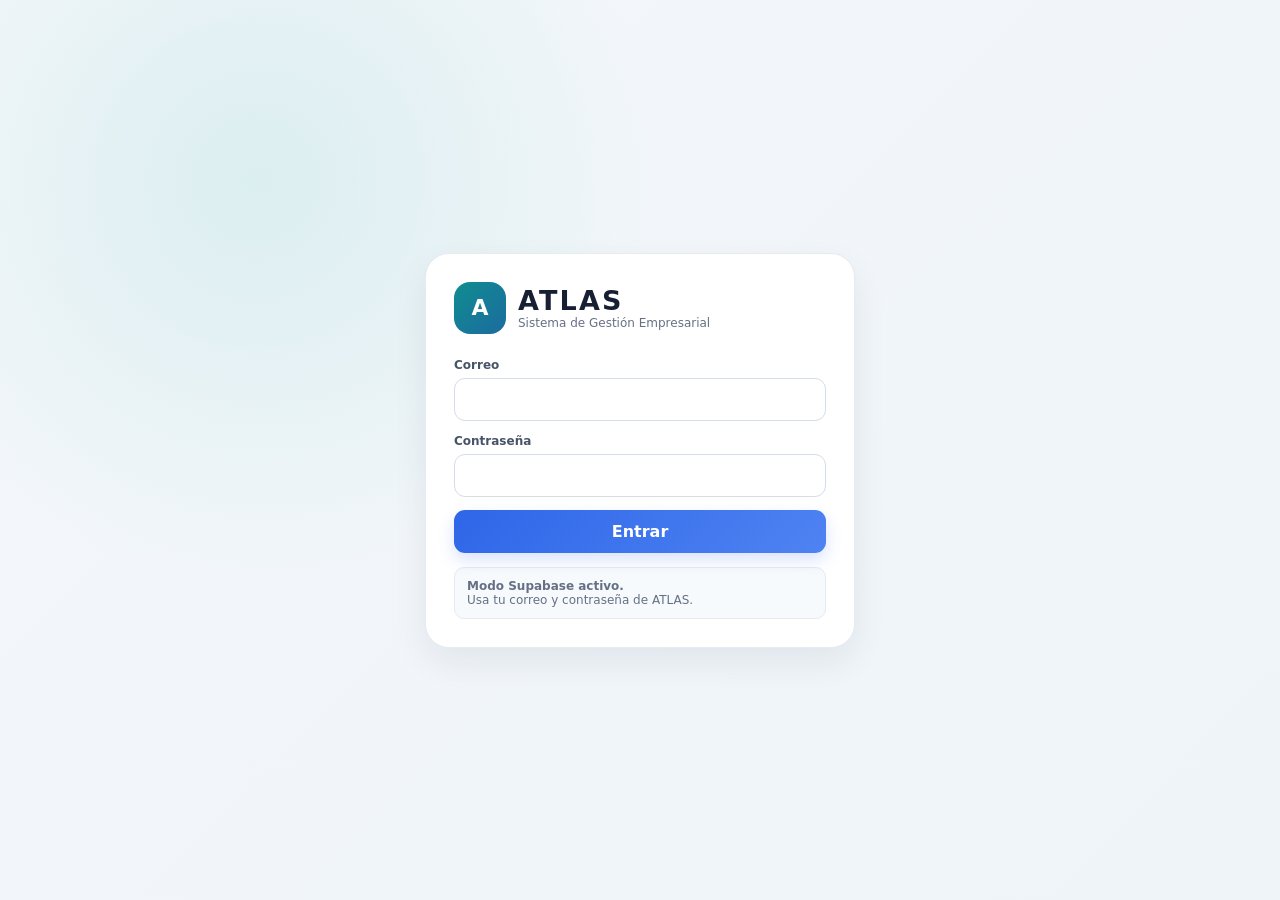
<file: index.html>
<!doctype html>
<html lang="es">
<head>
  <meta charset="UTF-8">
  <meta name="viewport" content="width=device-width,initial-scale=1">
  <meta name="theme-color" content="#0b1f33">
  <meta name="description" content="ATLAS - Sistema de Gestión Empresarial">
  <title>ATLAS</title>
  <link rel="manifest" href="./manifest.webmanifest">
  <link rel="icon" href="data:,">
  <link rel="stylesheet" href="./assets/app.css">
  <script>window.addEventListener("error",function(event){const app=document.getElementById("app");if(!app||app.innerHTML.trim())return;app.innerHTML='<div style="font-family:Arial,sans-serif;max-width:720px;margin:10vh auto;padding:28px;border:1px solid #ddd;border-radius:16px;background:#fff;color:#172033"><h1>ATLAS</h1><h2>No se pudo iniciar la aplicación</h2><p>Recarga con <strong>Ctrl + Shift + R</strong>. Si continúa, envía una captura de esta pantalla.</p><pre style="white-space:pre-wrap;background:#f6f7f9;padding:14px;border-radius:10px">'+String(event.message||"Error desconocido").replace(/[&<>]/g,s=>({"&":"&amp;","<":"&lt;",">":"&gt;"}[s]))+'</pre><small>ATLAS v75 · diagnóstico de arranque</small></div>'});</script>
</head>
<body>
  <div id="app"></div>
  <script type="module" src="./assets/app.js"></script>
  <script type="module" src="./assets/remote-masters-ui.js"></script>
  <script type="module" src="./assets/remote-admin-ui.js"></script>
  <script type="module" src="./assets/remote-operations-ui.js"></script>
  <script type="module" src="./assets/remote-cash-ui.js"></script>
</body>
</html>
</file>
<file: assets/app.css>
:root{
 --bg:#f4f7fb;--panel:#fff;--panel2:#f8fafc;--text:#172033;--muted:#667085;--line:#e6ebf1;
 --nav:#0b1f33;--nav2:#12324e;--primary:#143f63;--accent:#0f8d8f;--ok:#18794e;--warn:#b66a00;--danger:#b42318;
 --shadow:0 14px 35px rgba(15,23,42,.07)
}
*{box-sizing:border-box}html,body{margin:0;min-height:100%;font-family:Inter,ui-sans-serif,system-ui,-apple-system,"Segoe UI",sans-serif;background:var(--bg);color:var(--text)}
button,input,select{font:inherit}button{cursor:pointer}
.login-page{min-height:100vh;display:grid;place-items:center;padding:24px;background:radial-gradient(circle at 20% 20%,#dbeef0,transparent 32%),linear-gradient(135deg,#f4f7fb,#eef4f8)}
.login-card{width:min(430px,100%);background:white;border:1px solid var(--line);border-radius:24px;padding:28px;box-shadow:var(--shadow)}
.logo-lockup{display:flex;align-items:center;gap:12px;margin-bottom:24px}.logo-mark{width:52px;height:52px;border-radius:16px;background:linear-gradient(135deg,#0f8d8f,#1c6ba0);display:grid;place-items:center;color:white;font-weight:900;font-size:22px}.logo-title{font-size:27px;font-weight:900;letter-spacing:.08em}.logo-sub{color:var(--muted);font-size:12px}
.field{margin-bottom:13px}.field label{display:block;font-size:12px;font-weight:800;color:#475467;margin-bottom:6px}.field input,.field select{width:100%;border:1px solid #d5dde7;border-radius:11px;padding:11px 12px;background:white}
.btn{border:0;border-radius:11px;padding:10px 14px;font-weight:800}.btn-primary{background:var(--primary);color:white}.btn-soft{background:#edf4f8;color:var(--primary)}.btn-danger{background:#fff0ee;color:var(--danger)}
.btn-block{width:100%;padding:12px}.hintbox{margin-top:14px;padding:11px 12px;background:#f7fafc;border:1px solid var(--line);border-radius:10px;color:var(--muted);font-size:12px}
.layout{display:grid;grid-template-columns:265px 1fr;min-height:100vh}.sidebar{background:var(--nav);color:white;padding:18px 14px;position:sticky;top:0;height:100vh;overflow:auto}.brand{display:flex;align-items:center;gap:10px;padding:8px 10px 20px}.brand .logo-mark{width:42px;height:42px;font-size:18px}.brand strong{font-size:18px;letter-spacing:.08em}.brand small{display:block;color:#9db2c3;margin-top:2px}
.nav{display:grid;gap:4px}.nav .section{font-size:10px;color:#7190a6;text-transform:uppercase;letter-spacing:.12em;margin:14px 12px 6px}.nav button{border:0;background:transparent;color:#d9e4ed;text-align:left;border-radius:10px;padding:10px 12px}.nav button:hover,.nav button.active{background:var(--nav2);color:white}.nav button.disabled{opacity:.5}
.main{min-width:0}.topbar{height:68px;background:white;border-bottom:1px solid var(--line);display:flex;justify-content:space-between;align-items:center;padding:0 22px;position:sticky;top:0;z-index:10}.top-left{display:flex;gap:10px;align-items:center}.menu-toggle{display:none;border:0;background:#f1f5f9;border-radius:9px;padding:8px 10px}.company-pill{background:#eef6fb;color:#123b61;padding:7px 11px;border-radius:999px;font-size:12px;font-weight:800}.userbox{display:flex;gap:10px;align-items:center}.avatar{width:36px;height:36px;border-radius:50%;background:#dceaf5;color:#123b61;display:grid;place-items:center;font-weight:900}
.content{padding:22px;max-width:1500px;margin:auto}.hero{display:flex;justify-content:space-between;gap:16px;align-items:flex-start;margin-bottom:18px}.hero h2{font-size:27px;margin:0 0 5px}.hero p{margin:0;color:var(--muted)}
.grid{display:grid;gap:15px}.stats{grid-template-columns:repeat(4,minmax(0,1fr));margin-bottom:16px}.card{background:white;border:1px solid var(--line);border-radius:16px;padding:17px;box-shadow:0 3px 12px rgba(15,23,42,.03)}.stat .label{font-size:12px;color:var(--muted)}.stat .value{font-size:26px;font-weight:900;margin-top:7px}.stat .hint{font-size:12px;color:var(--ok);margin-top:7px}.two{grid-template-columns:1.25fr .75fr}.section-title{display:flex;justify-content:space-between;align-items:center;margin-bottom:12px}.section-title h3{margin:0;font-size:16px}
.toolbar{display:flex;gap:9px;flex-wrap:wrap;margin-bottom:12px}.toolbar input,.toolbar select{border:1px solid #d5dde7;border-radius:10px;padding:9px 11px;background:white}.toolbar input{min-width:240px}
.table-wrap{overflow:auto}.table{width:100%;border-collapse:collapse;min-width:760px}.table th,.table td{padding:11px 9px;border-bottom:1px solid var(--line);font-size:13px;text-align:left}.table th{font-size:11px;text-transform:uppercase;letter-spacing:.05em;color:var(--muted)}.badge{display:inline-flex;padding:5px 8px;border-radius:999px;font-size:11px;font-weight:800}.ok{background:#eaf7ef;color:var(--ok)}.warn{background:#fff6e7;color:var(--warn)}.danger{background:#fff0ee;color:var(--danger)}
.form-grid{display:grid;grid-template-columns:repeat(2,minmax(0,1fr));gap:13px}.modal-bg{position:fixed;inset:0;background:rgba(9,17,27,.48);display:grid;place-items:center;padding:18px;z-index:40}.modal{width:min(650px,100%);max-height:90vh;overflow:auto;background:white;border-radius:18px;padding:20px;box-shadow:var(--shadow)}.modal h3{margin:0 0 15px}.modal-actions{display:flex;justify-content:flex-end;gap:9px;margin-top:16px}.notice{padding:12px 13px;border-radius:12px;background:#eff8ff;border:1px solid #cfe7fa;color:#205d83;font-size:13px}.list{display:grid;gap:9px}.list-item{border:1px solid var(--line);border-radius:12px;background:var(--panel2);padding:11px 12px;display:flex;justify-content:space-between;gap:12px}.list-item small{color:var(--muted)}
@media(max-width:1050px){.stats{grid-template-columns:repeat(2,1fr)}.two{grid-template-columns:1fr}}
@media(max-width:780px){.layout{grid-template-columns:1fr}.sidebar{position:fixed;left:-280px;width:265px;z-index:30;transition:.2s}.sidebar.open{left:0}.menu-toggle{display:inline-block}.content{padding:15px}.topbar{padding:0 14px}.hero{flex-direction:column}.form-grid{grid-template-columns:1fr}.company-pill{display:none}}
@media(max-width:500px){.stats{grid-template-columns:1fr}.toolbar input{min-width:100%;width:100%}.hero h2{font-size:23px}}

.kpi-row{display:grid;grid-template-columns:repeat(5,minmax(0,1fr));gap:14px;margin-bottom:16px}
.pos-grid{display:grid;grid-template-columns:1.15fr .85fr;gap:15px}
.pos-products{display:grid;grid-template-columns:repeat(3,minmax(0,1fr));gap:10px}
.product-tile{border:1px solid var(--line);background:white;border-radius:13px;padding:12px;cursor:pointer}
.product-tile:hover{border-color:#a8c9dd;box-shadow:0 4px 14px rgba(15,23,42,.05)}
.product-tile strong{display:block;margin-bottom:4px}.product-tile small{color:var(--muted)}
.cart-row{display:grid;grid-template-columns:1fr 70px 90px 32px;gap:8px;align-items:center;padding:9px 0;border-bottom:1px solid var(--line)}
.cart-row input{width:100%;border:1px solid #d5dde7;border-radius:8px;padding:7px}
.total-box{background:#0f2337;color:white;border-radius:14px;padding:16px;margin-top:14px}
.total-box .line{display:flex;justify-content:space-between;margin:6px 0}.total-box .grand{font-size:22px;font-weight:900;border-top:1px solid rgba(255,255,255,.2);padding-top:10px;margin-top:10px}
.metric-mini{padding:12px;border-radius:12px;background:#f8fafc;border:1px solid var(--line)}.metric-mini strong{font-size:20px;display:block}.metric-mini small{color:var(--muted)}
@media(max-width:1100px){.kpi-row{grid-template-columns:repeat(2,1fr)}.pos-grid{grid-template-columns:1fr}.pos-products{grid-template-columns:repeat(2,1fr)}}
@media(max-width:600px){.kpi-row{grid-template-columns:1fr}.pos-products{grid-template-columns:1fr}.cart-row{grid-template-columns:1fr 60px 75px 30px}}

.print-note{font-size:12px;color:var(--muted)}

.file-box{border:1px dashed #b9c8d6;border-radius:12px;padding:16px;background:#fafcff}

.sync-pill{font-size:11px;font-weight:800;padding:6px 9px;border-radius:999px}
.sync-pill.local{background:#eef2f6;color:#52606d}.sync-pill.cloud{background:#eaf7ef;color:#18794e}
code{background:#f1f5f9;border-radius:6px;padding:2px 5px;font-size:.9em}

.perm-grid{display:grid;grid-template-columns:repeat(2,minmax(0,1fr));gap:8px;margin-top:12px}
.perm-item{display:flex;align-items:center;gap:8px;padding:9px 10px;border:1px solid #e4e9ef;border-radius:10px;background:#fff}
@media(max-width:700px){.perm-grid{grid-template-columns:1fr}}


.hero-actions{display:flex;gap:8px;align-items:center;flex-wrap:wrap}
.quick-panel{margin:16px 0}
.quick-actions{display:grid;grid-template-columns:repeat(5,minmax(0,1fr));gap:10px}
.quick-action,.control-card{appearance:none;border:1px solid #e5eaf2;background:#fff;border-radius:14px;padding:16px;text-align:left;cursor:pointer;color:#172033;transition:.16s ease}
.quick-action:hover,.control-card:hover{transform:translateY(-1px);border-color:#b7c7df;box-shadow:0 8px 24px rgba(15,35,60,.08)}
.quick-action strong,.control-card strong{display:block;font-size:14px}
.quick-action small,.control-card small{display:block;color:#667085;margin-top:5px;line-height:1.35}
.control-grid{display:grid;grid-template-columns:repeat(3,minmax(0,1fr));gap:12px;margin-top:16px}
.control-card{position:relative;min-height:92px;padding-right:42px}
.control-card span{position:absolute;right:16px;top:50%;transform:translateY(-50%);font-size:20px;color:#315f91}
.muted{color:#667085;font-size:12px}
@media(max-width:1050px){.quick-actions{grid-template-columns:repeat(3,minmax(0,1fr))}.control-grid{grid-template-columns:repeat(2,minmax(0,1fr))}}
@media(max-width:680px){.quick-actions,.control-grid{grid-template-columns:1fr 1fr}.hero-actions{width:100%}.hero-actions .btn{flex:1}}
@media(max-width:460px){.quick-actions,.control-grid{grid-template-columns:1fr}}

/* ATLAS Fase 27 - interfaz profesional */
:root{--atlas-navy:#0e1b2d;--atlas-navy2:#172941;--atlas-blue:#2f6fed;--atlas-bg:#f4f7fb;--atlas-card:#fff;--atlas-text:#172033;--atlas-muted:#6c7686;--atlas-border:#e5eaf1;--atlas-radius:18px;--atlas-shadow:0 10px 30px rgba(21,36,58,.07)}
body{background:var(--atlas-bg);color:var(--atlas-text)}
.sidebar{background:linear-gradient(180deg,var(--atlas-navy),var(--atlas-navy2));border-right:0}.brand{padding:20px 18px 16px}.brand .logo{width:42px;height:42px;border-radius:14px;background:linear-gradient(135deg,#3478ff,#65a4ff);box-shadow:0 8px 24px rgba(44,111,255,.28)}.brand strong,.brand small{color:#fff}.nav-title{color:#8192aa;font-size:10px;letter-spacing:.12em}.nav a,.nav button{color:#c9d3e2;border-radius:12px;margin:3px 8px;padding:10px 12px}.nav a:hover,.nav button:hover{background:rgba(255,255,255,.07);color:#fff}.nav a.active,.nav button.active{background:linear-gradient(90deg,rgba(65,121,255,.28),rgba(65,121,255,.10));color:#fff;box-shadow:inset 3px 0 0 #5d91ff}
.main{background:var(--atlas-bg)}.topbar{background:rgba(255,255,255,.9);backdrop-filter:blur(10px);border-bottom:1px solid var(--atlas-border);min-height:68px}.content{padding:24px}.card,.dash-panel,.kpi-card,.quick-action{background:var(--atlas-card);border:1px solid var(--atlas-border);border-radius:var(--atlas-radius);box-shadow:var(--atlas-shadow)}
.atlas-dashboard{max-width:1500px;margin:0 auto}.dash-top{display:flex;justify-content:space-between;gap:20px;align-items:flex-start;margin-bottom:22px}.dash-top h1{font-size:30px;line-height:1.08;margin:4px 0 8px}.dash-top p{margin:0;color:var(--atlas-muted)}.eyebrow{font-size:11px;text-transform:uppercase;letter-spacing:.13em;color:var(--atlas-blue);font-weight:800}.dash-context{display:flex;gap:8px;flex-wrap:wrap;justify-content:flex-end}.dash-context span{background:#fff;border:1px solid var(--atlas-border);padding:9px 12px;border-radius:12px;font-size:12px;color:var(--atlas-muted)}
.kpi-grid{display:grid;grid-template-columns:repeat(6,minmax(0,1fr));gap:14px;margin-bottom:16px}.kpi-card{padding:17px;display:flex;gap:13px;align-items:center}.kpi-icon{width:42px;height:42px;border-radius:13px;display:grid;place-items:center;background:#eef4ff;color:var(--atlas-blue);font-size:18px;font-weight:800;flex:0 0 auto}.kpi-card span{display:block;font-size:11px;color:var(--atlas-muted);margin-bottom:4px}.kpi-card strong{display:block;font-size:19px;line-height:1.1}.kpi-card small{display:block;color:#8a94a3;margin-top:5px;font-size:10px}
.dashboard-grid{display:grid;grid-template-columns:1.6fr 1fr 1fr;gap:16px;margin-bottom:16px}.dash-panel{padding:18px;min-width:0}.bottom-grid{grid-template-columns:2fr 1fr}.panel-head{display:flex;justify-content:space-between;gap:14px;align-items:flex-start;margin-bottom:16px}.panel-head h3,.section-heading h3{margin:0;font-size:16px}.panel-head p,.section-heading p{margin:4px 0 0;color:var(--atlas-muted);font-size:12px}.metric-strip{display:grid;grid-template-columns:repeat(4,1fr);gap:12px}.metric-strip>div{padding:15px;border-radius:14px;background:#f8faff;border:1px solid #edf1f7}.metric-strip span{display:block;font-size:11px;color:var(--atlas-muted);margin-bottom:6px}.metric-strip strong{font-size:17px}
.rank-list{display:flex;flex-direction:column;gap:8px}.rank-row{display:grid;grid-template-columns:28px 1fr auto;gap:10px;align-items:center;padding:9px 0;border-bottom:1px solid #edf1f5}.rank-row:last-child{border-bottom:0}.rank{width:26px;height:26px;border-radius:8px;background:#eff4ff;color:var(--atlas-blue);display:grid;place-items:center;font-size:11px;font-weight:800}.rank-row strong{display:block;font-size:12px}.rank-row small{display:block;color:var(--atlas-muted);font-size:10px;margin-top:2px}.rank-row b{font-size:12px}.account-bars{display:flex;flex-direction:column;gap:18px;padding-top:8px}.account-label{display:flex;justify-content:space-between;font-size:12px;margin-bottom:8px}.bar{height:9px;background:#eef1f5;border-radius:999px;overflow:hidden}.bar i{display:block;height:100%;background:linear-gradient(90deg,#2f6af2,#68a1ff);border-radius:999px}
.quick-section{margin:18px 0}.section-heading{margin-bottom:12px}.quick-grid{display:grid;grid-template-columns:repeat(6,1fr);gap:12px}.quick-action{padding:15px;display:flex;align-items:center;gap:10px;text-align:left;cursor:pointer;transition:.18s}.quick-action:hover{transform:translateY(-2px);box-shadow:0 12px 30px rgba(25,42,70,.10)}.quick-action span{width:34px;height:34px;border-radius:10px;background:#eef4ff;color:var(--atlas-blue);display:grid;place-items:center;font-size:17px}.quick-action b{font-size:12px}.alert-stack{display:flex;flex-direction:column;gap:8px}.alert-stack button{width:100%;display:flex;justify-content:space-between;align-items:center;padding:11px 12px;border:1px solid #edf0f5;background:#fbfcfe;border-radius:12px;cursor:pointer;color:var(--atlas-text)}.alert-stack button b{background:#fff0e9;color:#c7592b;border-radius:999px;padding:3px 8px;font-size:11px}.empty-state{padding:18px;border:1px dashed #dce3ec;border-radius:14px;color:var(--atlas-muted);text-align:center;font-size:12px}.btn{border-radius:11px}.btn-primary{background:linear-gradient(135deg,#2e66e8,#4f83f2);box-shadow:0 7px 16px rgba(46,102,232,.18)}
@media(max-width:1250px){.kpi-grid{grid-template-columns:repeat(3,1fr)}.dashboard-grid,.bottom-grid{grid-template-columns:1fr 1fr}.quick-grid{grid-template-columns:repeat(3,1fr)}}
@media(max-width:760px){.content{padding:14px}.dash-top{flex-direction:column}.dash-context{justify-content:flex-start}.dash-top h1{font-size:25px}.kpi-grid{grid-template-columns:1fr 1fr}.dashboard-grid,.bottom-grid{grid-template-columns:1fr}.metric-strip{grid-template-columns:1fr 1fr}.quick-grid{grid-template-columns:1fr 1fr}.kpi-card{padding:14px}.kpi-card strong{font-size:16px}}
@media(max-width:480px){.kpi-grid,.quick-grid,.metric-strip{grid-template-columns:1fr}.dash-context{display:none}}

.permission-cloud{display:flex;flex-wrap:wrap;gap:8px}
.permission-cloud span{padding:7px 10px;border-radius:999px;background:#eef4ff;color:#2459cc;border:1px solid #dce7ff;font-size:11px;font-weight:700}
.control-grid{display:grid;grid-template-columns:repeat(4,minmax(0,1fr));gap:14px}
.control-card{padding:18px;text-align:left;cursor:pointer}
.control-card strong{display:block;font-size:14px;margin-bottom:6px}
.control-card small{display:block;color:#6b7585;line-height:1.35}
@media(max-width:1050px){.control-grid{grid-template-columns:repeat(2,1fr)}}
@media(max-width:600px){.control-grid{grid-template-columns:1fr}}
</file>
